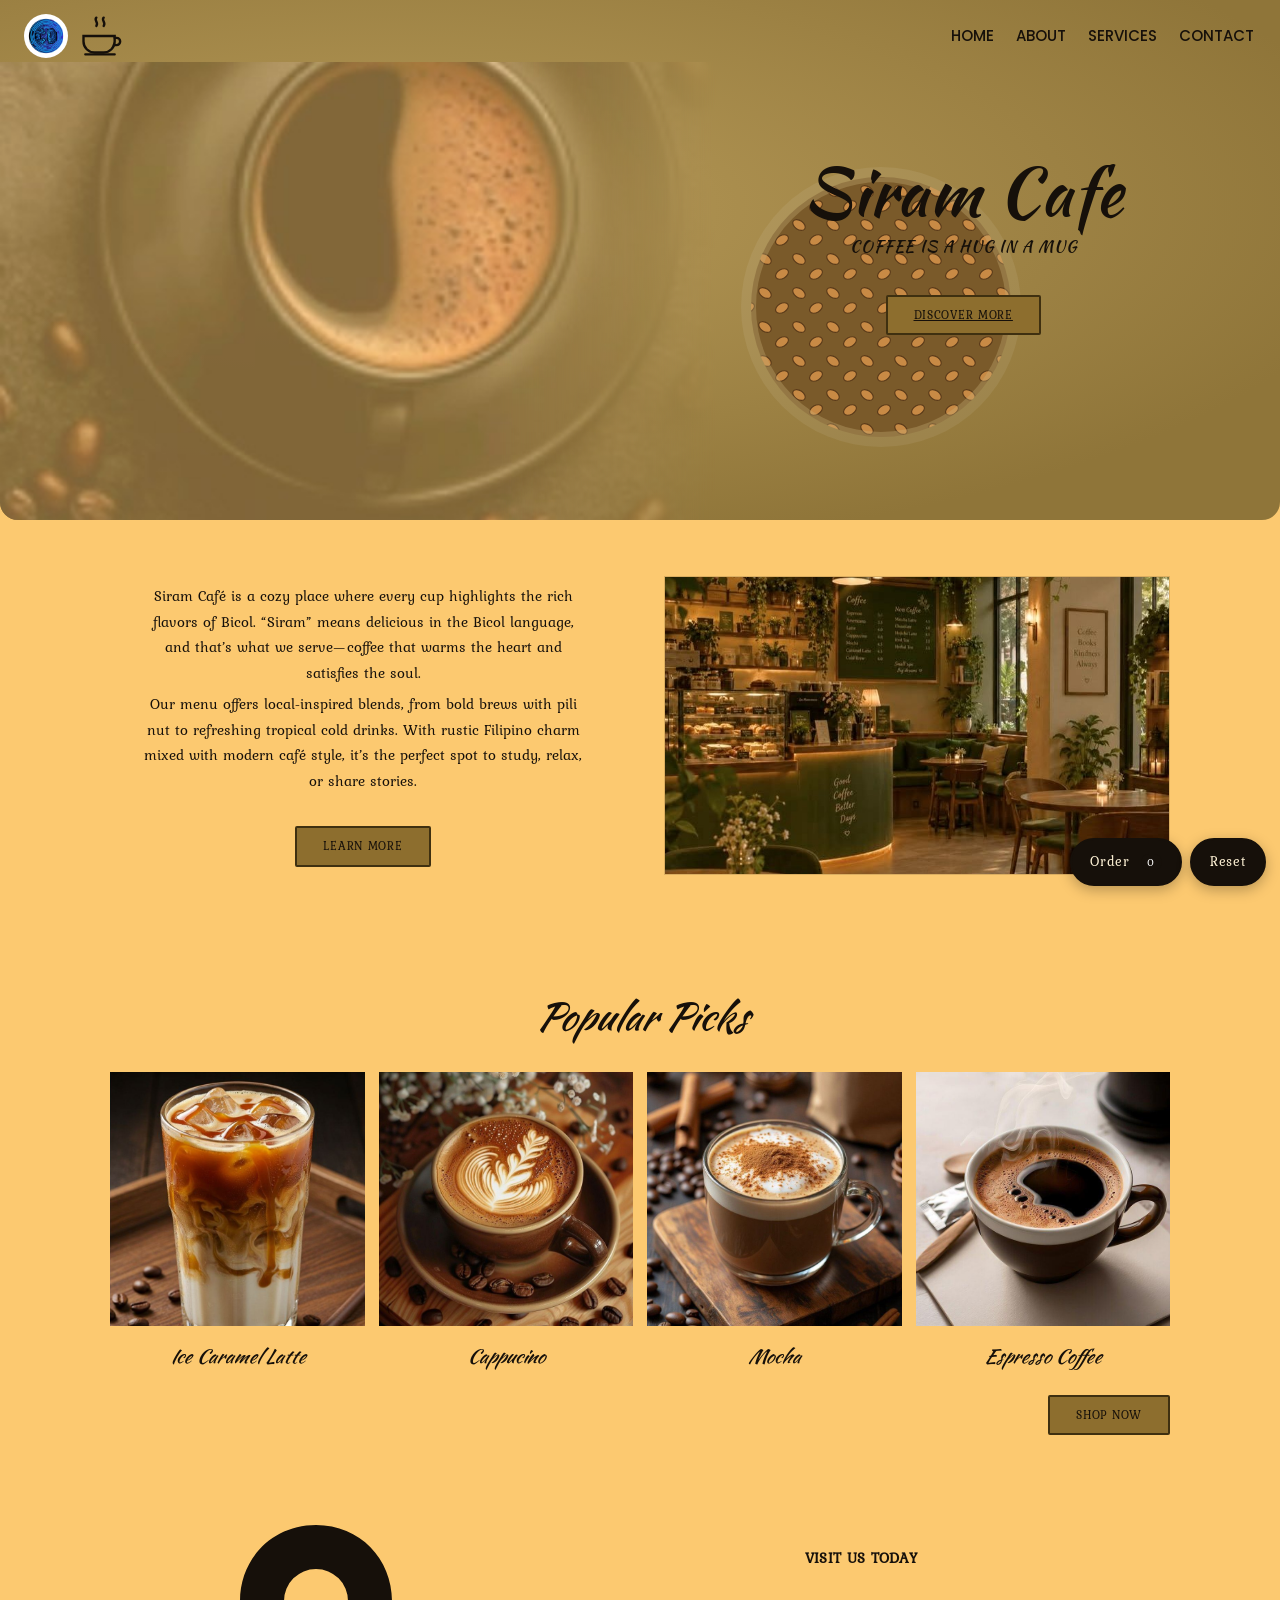
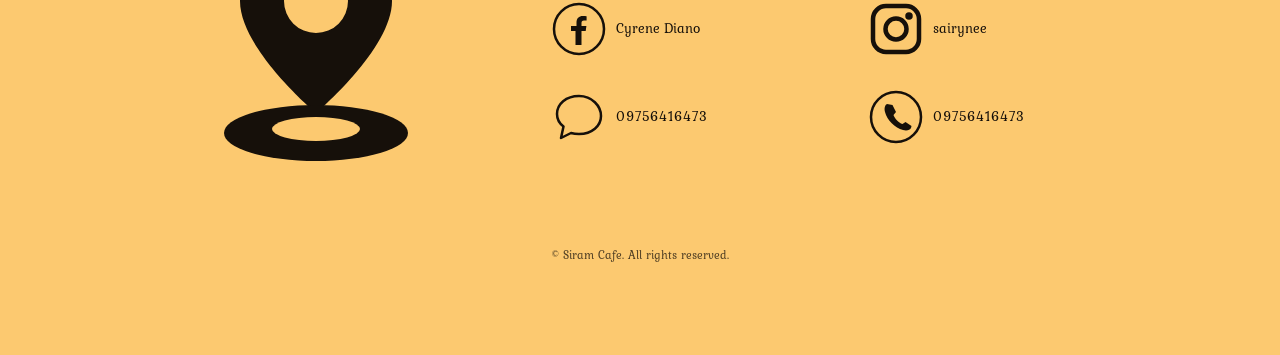
<file: index.html>
<!DOCTYPE html>
<html lang="en"><head><meta charset="utf-8"/>
<meta content="width=device-width, initial-scale=1, viewport-fit=cover" name="viewport"/>
<title>Siram Cafe</title>
<link href="https://fonts.googleapis.com/css2?family=Kaushan+Script&amp;family=Kurale&amp;family=Poppins:wght@500&amp;display=swap" rel="stylesheet"/>
<link href="style.css" rel="stylesheet"/></head><body>
<header class="hero" id="home">
<img alt="Cup of coffee" class="cup" data-img="cup" src="assets/image-01.jpg"/>
<div aria-hidden="true" class="bowl"></div>
<nav>
<div class="brand">
<img alt="Siram Cafe logo" data-img="logo" src="assets/image-02.jpg"/>
<svg aria-hidden="true" fill="none" stroke="#16100a" stroke-linecap="round" stroke-width="2.6" viewbox="0 0 48 48"><path d="M20 4c-3 3 3 5 0 9M28 4c-3 3 3 5 0 9"></path><path d="M6 24h34v6a12 12 0 0 1-12 12h-10A12 12 0 0 1 6 30z"></path><path d="M40 26h2a4 4 0 0 1 0 8h-3M8 44h32"></path></svg>
</div>
<div class="links"><a data-e="" href="#home">Home</a><a data-e="" href="#about">About</a><a data-e="" href="#services">Services</a><a data-e="" href="#contact">Contact</a></div>
</nav>
<div class="hero-text">
<h1 class="script" data-e="">Siram Cafe</h1>
<p class="script" data-e="">Coffee is a hug in a mug</p>
<a class="btn" data-e="" data-nav="" href="#about">Discover More</a>
</div>
</header>
<main class="wrap">
<section class="about" id="about">
<div class="txt">
<p data-e="">Siram Café is a cozy place where every cup highlights the rich flavors of Bicol. “Siram” means delicious in the Bicol language, and that’s what we serve—coffee that warms the heart and satisfies the soul.</p>
<p data-e="">Our menu offers local-inspired blends, from bold brews with pili nut to refreshing tropical cold drinks. With rustic Filipino charm mixed with modern café style, it’s the perfect spot to study, relax, or share stories.</p>
<button class="btn" data-e="" id="learn">Learn More</button>
</div>
<img alt="Inside Siram Cafe" data-img="cafe" src="assets/image-03.jpg"/>
</section>
<section class="picks" id="services">
<h2 class="script" data-e="">Popular Picks</h2>
<div class="grid">
<button class="card"><img alt="Iced caramel latte" data-img="d1" src="assets/image-04.jpg"/><span class="n script"><span data-e="">Ice Caramel Latte</span> <span class="price">₱<span data-e="">140</span></span></span></button>
<button class="card"><img alt="Cappuccino" data-img="d2" src="assets/image-05.jpg"/><span class="n script"><span data-e="">Cappucino</span> <span class="price">₱<span data-e="">120</span></span></span></button>
<button class="card"><img alt="Mocha" data-img="d3" src="assets/image-06.jpg"/><span class="n script"><span data-e="">Mocha</span> <span class="price">₱<span data-e="">130</span></span></span></button>
<button class="card"><img alt="Espresso coffee" data-img="d4" src="assets/image-07.jpg"/><span class="n script"><span data-e="">Espresso Coffee</span> <span class="price">₱<span data-e="">100</span></span></span></button>
</div>
<div class="shop"><button class="btn" data-e="" id="shop">Shop Now</button></div>
</section>
<section class="visit" id="contact">
<a aria-label="Open location in maps" data-link="" href="https://www.google.com/maps/search/?api=1&amp;query=Siram+Cafe" id="map" rel="noopener" target="_blank">
<svg class="pin" fill="currentColor" viewbox="0 0 100 120"><path d="M50 0C28 0 12 17 12 38c0 24 38 56 38 56S88 62 88 38C88 17 72 0 50 0zm0 54a16 16 0 1 1 0-32 16 16 0 0 1 0 32z" fill-rule="evenodd"></path><ellipse cx="50" cy="104" rx="46" ry="14"></ellipse><ellipse cx="50" cy="102" fill="#fcc970" rx="22" ry="6"></ellipse></svg>
</a>
<div class="right">
<h3 data-e="">Visit us today</h3>
<div class="contacts">
<a class="c" data-link="" href="https://facebook.com/" rel="noopener" target="_blank"><svg fill="none" stroke="#16100a" stroke-width="2.5" viewbox="0 0 54 54"><circle cx="27" cy="27" r="25"></circle><path d="M29.5 43V29h4.2l.7-5h-4.9v-3c0-1.4.5-2.4 2.500-2.400h2.600v-4.400c-.5 0-2-.2-3.800-.2-3.800 0-6.300 2.300-6.300 6.500V24H19v5h4.500v14z" fill="#16100a" stroke="none"></path></svg><span data-e="">Cyrene Diano</span></a>
<a class="c" data-link="" href="https://instagram.com/sairynee" rel="noopener" target="_blank"><svg fill="none" stroke="#16100a" stroke-width="4.500" viewbox="0 0 54 54"><rect height="46" rx="13" width="46" x="4" y="4"></rect><circle cx="27" cy="27" r="10.500"></circle><circle cx="40" cy="14" fill="#16100a" r="1.500"></circle></svg><span data-e="">sairynee</span></a>
<a class="c" data-link="" href="sms:09756416473"><svg fill="none" stroke="#16100a" stroke-linejoin="round" stroke-width="2.500" viewbox="0 0 54 54"><path d="M27 6C14 6 5 14 5 24c0 5 2.500 9.500 6.500 12.500L9 48l10-5c2.500.7 5.200 1 8 1 13 0 22-8 22-18S40 6 27 6z"></path></svg><span data-e="">09756416473</span></a>
<a class="c" data-link="" href="tel:09756416473"><svg viewbox="0 0 54 54"><circle cx="27" cy="27" fill="none" r="25" stroke="#16100a" stroke-width="2.500"></circle><path d="M18 14c-2 1-3 4-2 8 2 8 10 16 18 18 4 1 7 0 8-2l.500-2-6-4-3 2c-4-1-8-6-9-9l2.500-3-3.500-7z" fill="#16100a"></path></svg><span data-e="">09756416473</span></a>
</div>
</div>
</section>
</main>
<footer><span data-e="">© Siram Cafe. All rights reserved.</span></footer>
<div class="bar">
<button class="btn" id="cartBtn">Order <span class="badge" id="cnt">0</span></button>
<button class="btn" hidden="" id="resetBtn">Reset</button>
</div>
<div class="toast" id="toast" role="status"></div>
<input accept="image/*" hidden="" id="file" type="file"/>
<div class="ov" id="learnOv"><div aria-label="About Siram Cafe" aria-modal="true" class="box" role="dialog"><button aria-label="Close" class="x" data-close="">×</button>
<h4 class="script" data-e="">Our story</h4>
<p data-e="">Siram Café brings Bicol flavors into every cup. We roast and blend with local ingredients like pili nut, and pair them with tropical cold drinks you won’t find anywhere else.</p>
<p data-e=""><b>Open daily:</b> 8:00 AM – 9:00 PM. Walk-ins welcome, groups too.</p>
<button class="btn" id="toPicks">See popular picks</button></div></div>
<div class="ov" id="cartOv"><div aria-label="Your order" aria-modal="true" class="box" role="dialog"><button aria-label="Close" class="x" data-close="">×</button>
<h4 class="script">Your order</h4><div id="items"></div>
<div id="foot"><div class="tot"><span>Total</span><b id="total">₱0</b></div>
<input autocomplete="name" class="fld" id="nm" placeholder="Your name"/><input autocomplete="tel" class="fld" id="ph" inputmode="tel" placeholder="Phone number"/>
<button class="btn" id="place">Place order</button> <button class="btn" id="clear" style="background:none">Clear</button></div></div></div>
<script defer="" src="script.js"></script></body></html>
</file>
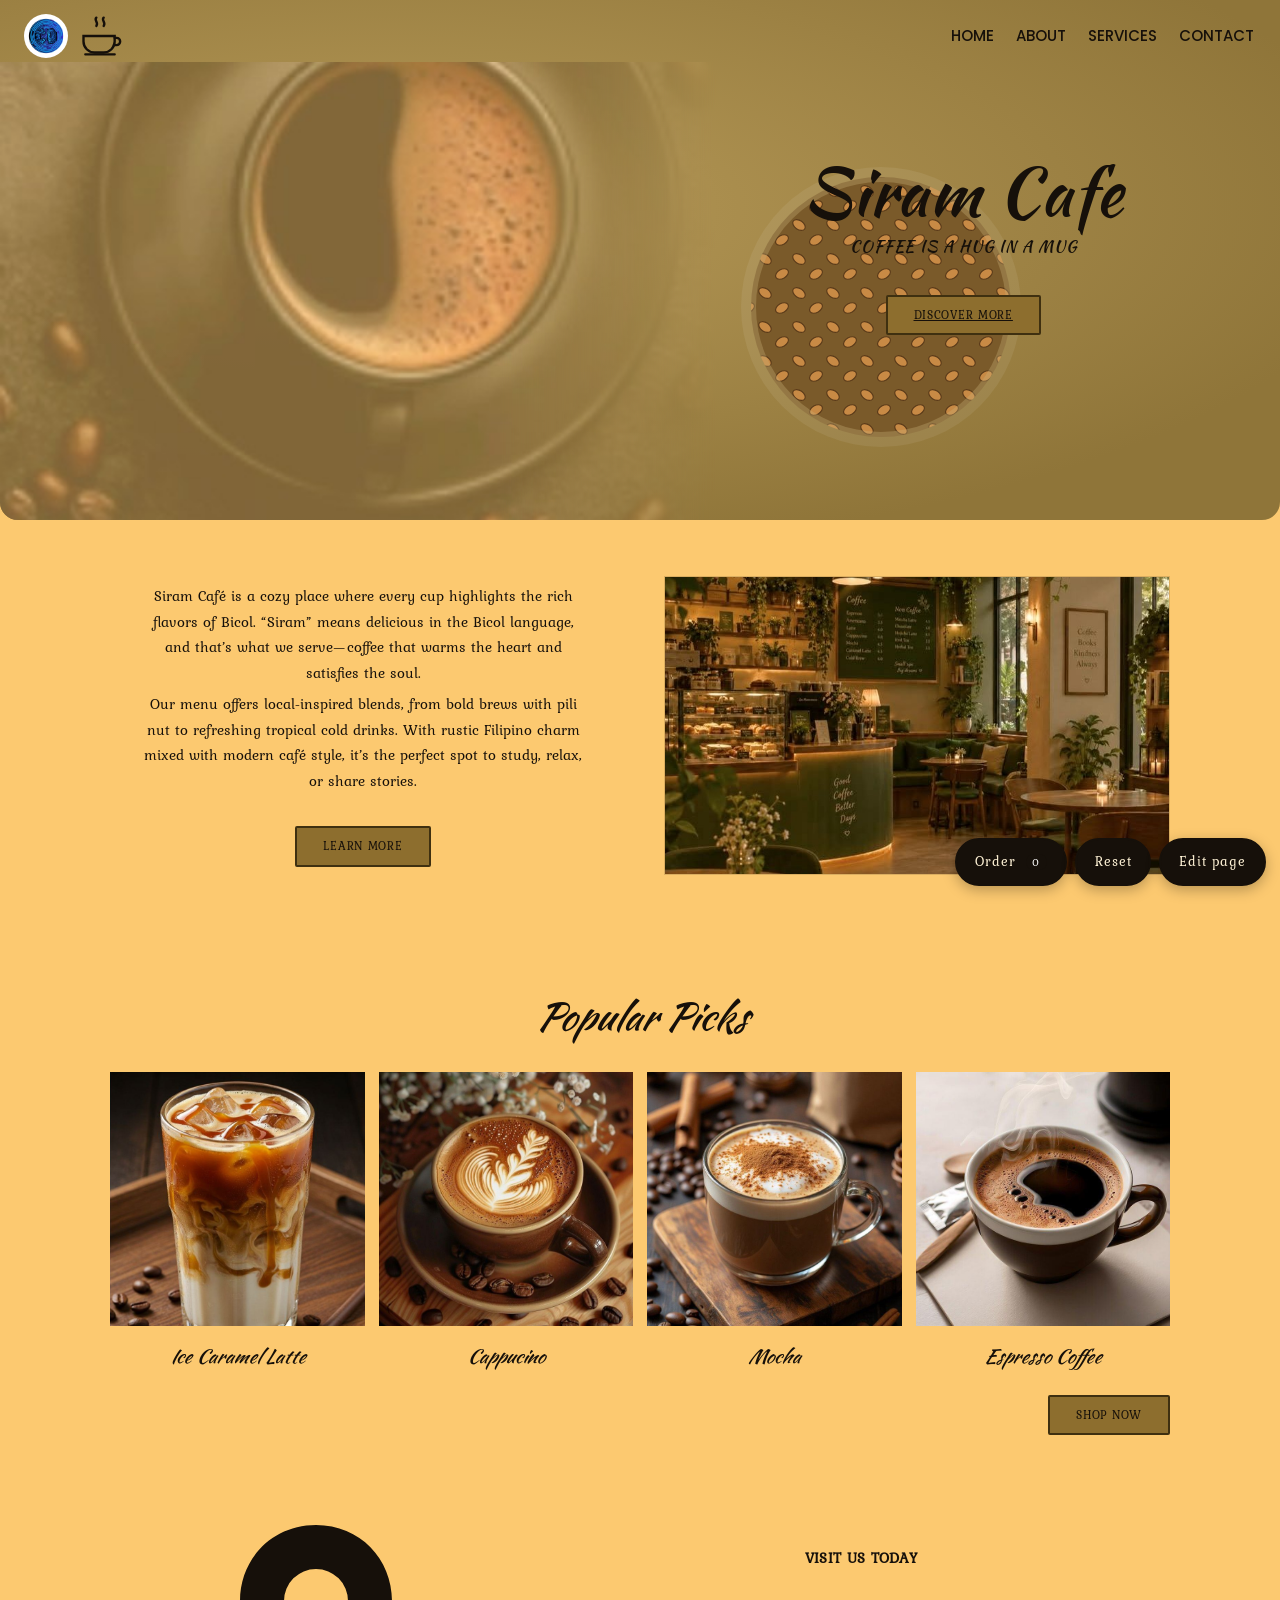
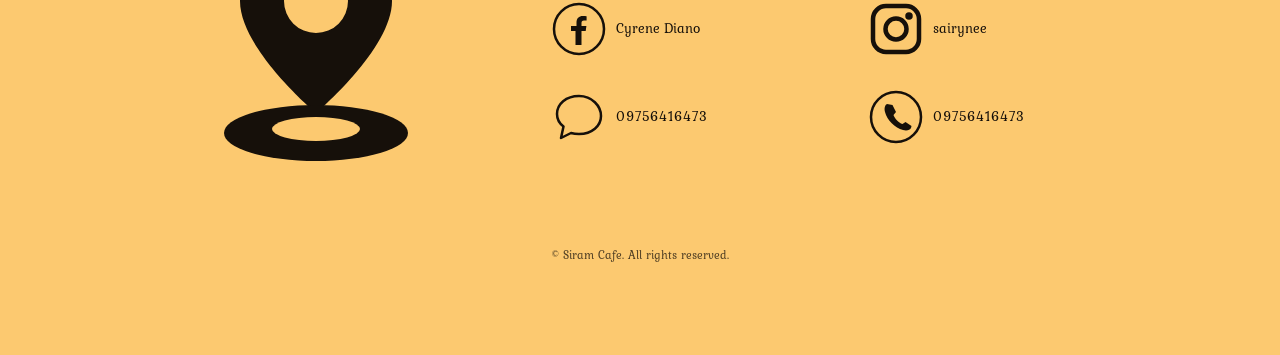
<file: DianoCyrene_FinalsProject_CC211/index.html>
<!DOCTYPE html>
<html lang="en"><head><meta charset="utf-8"/>
<meta content="width=device-width, initial-scale=1, viewport-fit=cover" name="viewport"/>
<title>Siram Cafe</title>
<link href="https://fonts.googleapis.com/css2?family=Kaushan+Script&amp;family=Kurale&amp;family=Poppins:wght@500&amp;display=swap" rel="stylesheet"/>
<link href="style.css" rel="stylesheet"/></head><body>
<header class="hero" id="home">
<img alt="Cup of coffee" class="cup" data-img="cup" src="assets/image-01.jpg"/>
<div aria-hidden="true" class="bowl"></div>
<nav>
<div class="brand">
<img alt="Siram Cafe logo" data-img="logo" src="assets/image-02.jpg"/>
<svg aria-hidden="true" fill="none" stroke="#16100a" stroke-linecap="round" stroke-width="2.6" viewbox="0 0 48 48"><path d="M20 4c-3 3 3 5 0 9M28 4c-3 3 3 5 0 9"></path><path d="M6 24h34v6a12 12 0 0 1-12 12h-10A12 12 0 0 1 6 30z"></path><path d="M40 26h2a4 4 0 0 1 0 8h-3M8 44h32"></path></svg>
</div>
<div class="links"><a data-e="" href="#home">Home</a><a data-e="" href="#about">About</a><a data-e="" href="#services">Services</a><a data-e="" href="#contact">Contact</a></div>
</nav>
<div class="hero-text">
<h1 class="script" data-e="">Siram Cafe</h1>
<p class="script" data-e="">Coffee is a hug in a mug</p>
<a class="btn" data-e="" data-nav="" href="#about">Discover More</a>
</div>
</header>
<main class="wrap">
<section class="about" id="about">
<div class="txt">
<p data-e="">Siram Café is a cozy place where every cup highlights the rich flavors of Bicol. “Siram” means delicious in the Bicol language, and that’s what we serve—coffee that warms the heart and satisfies the soul.</p>
<p data-e="">Our menu offers local-inspired blends, from bold brews with pili nut to refreshing tropical cold drinks. With rustic Filipino charm mixed with modern café style, it’s the perfect spot to study, relax, or share stories.</p>
<button class="btn" data-e="" id="learn">Learn More</button>
</div>
<img alt="Inside Siram Cafe" data-img="cafe" src="assets/image-03.jpg"/>
</section>
<section class="picks" id="services">
<h2 class="script" data-e="">Popular Picks</h2>
<div class="grid">
<button class="card"><img alt="Iced caramel latte" data-img="d1" src="assets/image-04.jpg"/><span class="n script"><span data-e="">Ice Caramel Latte</span> <span class="price">₱<span data-e="">140</span></span></span></button>
<button class="card"><img alt="Cappuccino" data-img="d2" src="assets/image-05.jpg"/><span class="n script"><span data-e="">Cappucino</span> <span class="price">₱<span data-e="">120</span></span></span></button>
<button class="card"><img alt="Mocha" data-img="d3" src="assets/image-06.jpg"/><span class="n script"><span data-e="">Mocha</span> <span class="price">₱<span data-e="">130</span></span></span></button>
<button class="card"><img alt="Espresso coffee" data-img="d4" src="assets/image-07.jpg"/><span class="n script"><span data-e="">Espresso Coffee</span> <span class="price">₱<span data-e="">100</span></span></span></button>
</div>
<div class="shop"><button class="btn" data-e="" id="shop">Shop Now</button></div>
</section>
<section class="visit" id="contact">
<a aria-label="Open location in maps" data-link="" href="https://www.google.com/maps/search/?api=1&amp;query=Siram+Cafe" id="map" rel="noopener" target="_blank">
<svg class="pin" fill="currentColor" viewbox="0 0 100 120"><path d="M50 0C28 0 12 17 12 38c0 24 38 56 38 56S88 62 88 38C88 17 72 0 50 0zm0 54a16 16 0 1 1 0-32 16 16 0 0 1 0 32z" fill-rule="evenodd"></path><ellipse cx="50" cy="104" rx="46" ry="14"></ellipse><ellipse cx="50" cy="102" fill="#fcc970" rx="22" ry="6"></ellipse></svg>
</a>
<div class="right">
<h3 data-e="">Visit us today</h3>
<div class="contacts">
<a class="c" data-link="" href="https://facebook.com/" rel="noopener" target="_blank"><svg fill="none" stroke="#16100a" stroke-width="2.5" viewbox="0 0 54 54"><circle cx="27" cy="27" r="25"></circle><path d="M29.5 43V29h4.2l.7-5h-4.9v-3c0-1.4.5-2.4 2.500-2.400h2.600v-4.400c-.5 0-2-.2-3.800-.2-3.800 0-6.300 2.300-6.300 6.500V24H19v5h4.500v14z" fill="#16100a" stroke="none"></path></svg><span data-e="">Cyrene Diano</span></a>
<a class="c" data-link="" href="https://instagram.com/sairynee" rel="noopener" target="_blank"><svg fill="none" stroke="#16100a" stroke-width="4.500" viewbox="0 0 54 54"><rect height="46" rx="13" width="46" x="4" y="4"></rect><circle cx="27" cy="27" r="10.500"></circle><circle cx="40" cy="14" fill="#16100a" r="1.500"></circle></svg><span data-e="">sairynee</span></a>
<a class="c" data-link="" href="sms:09756416473"><svg fill="none" stroke="#16100a" stroke-linejoin="round" stroke-width="2.500" viewbox="0 0 54 54"><path d="M27 6C14 6 5 14 5 24c0 5 2.500 9.500 6.500 12.500L9 48l10-5c2.500.7 5.200 1 8 1 13 0 22-8 22-18S40 6 27 6z"></path></svg><span data-e="">09756416473</span></a>
<a class="c" data-link="" href="tel:09756416473"><svg viewbox="0 0 54 54"><circle cx="27" cy="27" fill="none" r="25" stroke="#16100a" stroke-width="2.500"></circle><path d="M18 14c-2 1-3 4-2 8 2 8 10 16 18 18 4 1 7 0 8-2l.500-2-6-4-3 2c-4-1-8-6-9-9l2.500-3-3.500-7z" fill="#16100a"></path></svg><span data-e="">09756416473</span></a>
</div>
</div>
</section>
</main>
<footer><span data-e="">© Siram Cafe. All rights reserved.</span></footer>
<div class="bar">
<button class="btn" id="cartBtn">Order <span class="badge" id="cnt">0</span></button>
<button class="btn" hidden="" id="resetBtn">Reset</button>
<button class="btn" id="editBtn">Edit page</button>
</div>
<div class="toast" id="toast" role="status"></div>
<input accept="image/*" hidden="" id="file" type="file"/>
<div class="ov" id="learnOv"><div aria-label="About Siram Cafe" aria-modal="true" class="box" role="dialog"><button aria-label="Close" class="x" data-close="">×</button>
<h4 class="script" data-e="">Our story</h4>
<p data-e="">Siram Café brings Bicol flavors into every cup. We roast and blend with local ingredients like pili nut, and pair them with tropical cold drinks you won’t find anywhere else.</p>
<p data-e=""><b>Open daily:</b> 8:00 AM – 9:00 PM. Walk-ins welcome, groups too.</p>
<button class="btn" id="toPicks">See popular picks</button></div></div>
<div class="ov" id="cartOv"><div aria-label="Your order" aria-modal="true" class="box" role="dialog"><button aria-label="Close" class="x" data-close="">×</button>
<h4 class="script">Your order</h4><div id="items"></div>
<div id="foot"><div class="tot"><span>Total</span><b id="total">₱0</b></div>
<input autocomplete="name" class="fld" id="nm" placeholder="Your name"/><input autocomplete="tel" class="fld" id="ph" inputmode="tel" placeholder="Phone number"/>
<button class="btn" id="place">Place order</button> <button class="btn" id="clear" style="background:none">Clear</button></div></div></div>
<script defer="" src="script.js"></script></body></html>
</file>
<file: style.css>
:root{--bg:#fcc970;--ink:#16100a;--btn:#8d6e2e;--btn-line:#3f3010;--gold:#a78b4c;color-scheme:light}
@media (prefers-color-scheme:dark){:root{--bg:#fcc970;--ink:#16100a}}
*{box-sizing:border-box}
html{scroll-behavior:smooth;scroll-padding-top:0}
:root{padding-top:env(safe-area-inset-top,0px);padding-bottom:env(safe-area-inset-bottom,0px)}
body{margin:0;background:var(--bg);color:var(--ink);font-family:'Kurale',Georgia,serif;line-height:1.7}
.script{font-family:'Kaushan Script','Brush Script MT',cursive;font-weight:400}
.wrap{max-width:1100px;margin:0 auto;padding:0 20px}
.hero{position:relative;min-height:clamp(300px,46vw,520px);background:radial-gradient(ellipse at 30% 40%,#b79a58,#8f7539 80%);border-radius:0 0 18px 18px;overflow:hidden}
.hero .cup{position:absolute;left:0;bottom:0;height:88%;width:56%;object-fit:cover;object-position:left center;-webkit-mask-image:linear-gradient(90deg,#000 70%,transparent);mask-image:linear-gradient(90deg,#000 70%,transparent);opacity:.95}
.bowl{position:absolute;right:21%;top:34%;width:clamp(120px,24vw,260px);aspect-ratio:1;border-radius:50%;border:5px solid #c9b27a55;background:#7a5a2a url("data:image/svg+xml,%3Csvg xmlns='http://www.w3.org/2000/svg' width='34' height='34'%3E%3Cg fill='%23c88a45' stroke='%235a3a18' stroke-width='1.2'%3E%3Cellipse cx='9' cy='9' rx='7' ry='4.5' transform='rotate(35 9 9)'/%3E%3Cellipse cx='26' cy='24' rx='7' ry='4.5' transform='rotate(-30 26 24)'/%3E%3C/g%3E%3C/svg%3E");box-shadow:0 0 0 10px #ffffff12}
nav{position:relative;z-index:3;display:flex;align-items:center;gap:12px;padding:calc(14px + env(safe-area-inset-top,0px)) 24px 0}
.brand{display:flex;align-items:center;gap:10px;margin-right:auto}
.brand img{width:44px;height:44px;border-radius:50%;object-fit:cover;cursor:pointer}
.brand svg{width:44px;height:44px}
nav .links{display:flex;gap:18px}
nav a{font:500 clamp(12px,1.5vw,15px)/1 'Poppins',Arial,sans-serif;color:var(--ink);text-decoration:none;text-transform:uppercase;padding:6px 2px;border-bottom:2px solid transparent}
nav a:hover,nav a:focus-visible{border-color:var(--ink);outline:none}
.hero-text{position:absolute;z-index:2;right:6%;top:30%;width:min(46%,480px);text-align:center}
.hero-text h1{margin:0;font-size:clamp(34px,6vw,68px);line-height:1.05;letter-spacing:.01em}
.hero-text p{margin:6px 0 clamp(14px,3vw,34px);font-size:clamp(11px,1.5vw,16px);letter-spacing:.06em;text-transform:uppercase}
.btn{display:inline-block;background:var(--btn);color:var(--ink);border:2px solid var(--btn-line);padding:8px 26px;font:inherit;font-size:12px;letter-spacing:.06em;text-transform:uppercase;cursor:pointer;border-radius:2px;transition:background .15s,transform .15s}
.btn:hover{background:#a3822f}.btn:active{transform:translateY(1px)}
.btn:focus-visible,.card:focus-visible,a:focus-visible,button:focus-visible{outline:3px solid var(--ink);outline-offset:3px}
.about{display:grid;grid-template-columns:1fr 1fr;gap:clamp(20px,4vw,48px);align-items:center;padding:56px 0 40px}
.about .txt{text-align:center;font-size:clamp(13px,1.4vw,15px);max-width:44ch;margin:0 auto}
.about .txt p{margin:0 0 .4em}
.about img{width:100%;height:auto;display:block;border:1px solid #0002;cursor:default}
.about .btn{margin-top:26px}
.picks{padding:70px 0 20px;text-align:center}
.picks h2{margin:0 0 22px;font-size:clamp(26px,3.4vw,38px);font-style:italic}
.grid{display:grid;grid-template-columns:repeat(4,1fr);gap:14px}
.card{background:none;border:0;padding:0;font:inherit;color:inherit;cursor:pointer;text-align:center}
.card img{width:100%;aspect-ratio:1;object-fit:cover;display:block;transition:transform .2s}
.card:hover img{transform:scale(1.03)}
.card .n{display:block;margin-top:14px;font-size:clamp(15px,1.7vw,19px);font-style:italic}
.price{display:none;font-size:13px}.edit .price{display:inline}
.shop{text-align:right;margin-top:22px}
.visit{padding:70px 0 80px;display:grid;grid-template-columns:1fr 1.5fr;gap:30px;align-items:center}
.visit h3{margin:0 0 30px;font-size:15px;letter-spacing:.02em;text-transform:uppercase}
.pin{display:block;width:min(200px,70%);margin:0 auto;color:var(--ink)}
.contacts{display:grid;grid-template-columns:1fr 1fr;gap:34px 16px;align-items:center}
.c{display:flex;align-items:center;gap:10px;color:var(--ink);text-decoration:none;font-size:14px;word-break:break-word}
.c svg{width:54px;height:54px;flex:none}
.c:hover span{text-decoration:underline}
.visit .right{text-align:center}.visit .contacts{text-align:left}
footer{text-align:center;font-size:12px;padding:0 0 90px;opacity:.75}
/* modal + cart */
.ov{position:fixed;inset:0;background:#000a;display:none;align-items:center;justify-content:center;z-index:50;padding:20px}
.ov.on{display:flex}
.box{background:#fff4dc;border:2px solid var(--btn-line);max-width:480px;width:100%;max-height:85vh;overflow:auto;padding:24px;position:relative;box-shadow:0 10px 40px #0006;animation:pop .18s ease-out}
@keyframes pop{from{transform:scale(.96);opacity:0}}
.box h4{margin:0 0 12px;font-size:26px}
.x{position:absolute;right:10px;top:8px;background:none;border:0;font-size:28px;cursor:pointer;color:var(--ink);line-height:1}
.row{display:flex;align-items:center;gap:10px;padding:8px 0;border-bottom:1px dashed #0003}
.row .nm{flex:1}
.row button{width:28px;height:28px;border:1.5px solid var(--btn-line);background:var(--bg);cursor:pointer;font-size:16px;border-radius:50%;line-height:1}
.tot{display:flex;justify-content:space-between;font-size:18px;margin:14px 0}
.empty{opacity:.7;text-align:center;padding:16px 0}
.fld{width:100%;padding:9px;border:1.5px solid var(--btn-line);background:#fff;font:inherit;margin-bottom:10px}
.badge{background:var(--ink);color:#fff;border-radius:10px;font-size:11px;padding:0 6px;margin-left:6px}
/* edit */
.bar{position:fixed;right:14px;bottom:calc(14px + env(safe-area-inset-bottom,0px));z-index:40;display:flex;gap:8px;flex-wrap:wrap;justify-content:flex-end}
.bar .btn{background:var(--ink);color:#fff3d6;border-color:var(--ink);text-transform:none;font-size:14px;padding:10px 18px;border-radius:999px;box-shadow:0 4px 14px #0004}
.bar .btn:hover{background:#3a2a14}
.edit [data-e]{outline:1.5px dashed #16100a88;outline-offset:3px;cursor:text}
.edit [data-e]:focus{outline:2px solid var(--ink);background:#ffffff40}
.edit img[data-img]{outline:2px dashed #16100a99;outline-offset:-2px;cursor:pointer}
.toast{position:fixed;left:50%;bottom:80px;transform:translateX(-50%);background:var(--ink);color:#fff3d6;padding:10px 18px;border-radius:999px;font-size:14px;z-index:60;opacity:0;pointer-events:none;transition:opacity .2s}
.toast.on{opacity:1}
@media (max-width:720px){
 nav{flex-wrap:wrap;padding:calc(10px + env(safe-area-inset-top,0px)) 14px 0}nav .links{gap:12px;width:100%;order:3;justify-content:flex-end}
 .hero-text{right:4%;width:52%;top:34%}.bowl{display:none}.hero .cup{width:60%}
 .about{grid-template-columns:1fr;padding-top:36px}.grid{grid-template-columns:repeat(2,1fr)}
 .visit{grid-template-columns:1fr}.contacts{grid-template-columns:1fr}.c svg{width:44px;height:44px}
}
@media (prefers-reduced-motion:reduce){*{animation:none!important;transition:none!important;scroll-behavior:auto!important}}
</file>
<file: DianoCyrene_FinalsProject_CC211/style.css>
:root{--bg:#fcc970;--ink:#16100a;--btn:#8d6e2e;--btn-line:#3f3010;--gold:#a78b4c;color-scheme:light}
@media (prefers-color-scheme:dark){:root{--bg:#fcc970;--ink:#16100a}}
*{box-sizing:border-box}
html{scroll-behavior:smooth;scroll-padding-top:0}
:root{padding-top:env(safe-area-inset-top,0px);padding-bottom:env(safe-area-inset-bottom,0px)}
body{margin:0;background:var(--bg);color:var(--ink);font-family:'Kurale',Georgia,serif;line-height:1.7}
.script{font-family:'Kaushan Script','Brush Script MT',cursive;font-weight:400}
.wrap{max-width:1100px;margin:0 auto;padding:0 20px}
.hero{position:relative;min-height:clamp(300px,46vw,520px);background:radial-gradient(ellipse at 30% 40%,#b79a58,#8f7539 80%);border-radius:0 0 18px 18px;overflow:hidden}
.hero .cup{position:absolute;left:0;bottom:0;height:88%;width:56%;object-fit:cover;object-position:left center;-webkit-mask-image:linear-gradient(90deg,#000 70%,transparent);mask-image:linear-gradient(90deg,#000 70%,transparent);opacity:.95}
.bowl{position:absolute;right:21%;top:34%;width:clamp(120px,24vw,260px);aspect-ratio:1;border-radius:50%;border:5px solid #c9b27a55;background:#7a5a2a url("data:image/svg+xml,%3Csvg xmlns='http://www.w3.org/2000/svg' width='34' height='34'%3E%3Cg fill='%23c88a45' stroke='%235a3a18' stroke-width='1.2'%3E%3Cellipse cx='9' cy='9' rx='7' ry='4.5' transform='rotate(35 9 9)'/%3E%3Cellipse cx='26' cy='24' rx='7' ry='4.5' transform='rotate(-30 26 24)'/%3E%3C/g%3E%3C/svg%3E");box-shadow:0 0 0 10px #ffffff12}
nav{position:relative;z-index:3;display:flex;align-items:center;gap:12px;padding:calc(14px + env(safe-area-inset-top,0px)) 24px 0}
.brand{display:flex;align-items:center;gap:10px;margin-right:auto}
.brand img{width:44px;height:44px;border-radius:50%;object-fit:cover;cursor:pointer}
.brand svg{width:44px;height:44px}
nav .links{display:flex;gap:18px}
nav a{font:500 clamp(12px,1.5vw,15px)/1 'Poppins',Arial,sans-serif;color:var(--ink);text-decoration:none;text-transform:uppercase;padding:6px 2px;border-bottom:2px solid transparent}
nav a:hover,nav a:focus-visible{border-color:var(--ink);outline:none}
.hero-text{position:absolute;z-index:2;right:6%;top:30%;width:min(46%,480px);text-align:center}
.hero-text h1{margin:0;font-size:clamp(34px,6vw,68px);line-height:1.05;letter-spacing:.01em}
.hero-text p{margin:6px 0 clamp(14px,3vw,34px);font-size:clamp(11px,1.5vw,16px);letter-spacing:.06em;text-transform:uppercase}
.btn{display:inline-block;background:var(--btn);color:var(--ink);border:2px solid var(--btn-line);padding:8px 26px;font:inherit;font-size:12px;letter-spacing:.06em;text-transform:uppercase;cursor:pointer;border-radius:2px;transition:background .15s,transform .15s}
.btn:hover{background:#a3822f}.btn:active{transform:translateY(1px)}
.btn:focus-visible,.card:focus-visible,a:focus-visible,button:focus-visible{outline:3px solid var(--ink);outline-offset:3px}
.about{display:grid;grid-template-columns:1fr 1fr;gap:clamp(20px,4vw,48px);align-items:center;padding:56px 0 40px}
.about .txt{text-align:center;font-size:clamp(13px,1.4vw,15px);max-width:44ch;margin:0 auto}
.about .txt p{margin:0 0 .4em}
.about img{width:100%;height:auto;display:block;border:1px solid #0002;cursor:default}
.about .btn{margin-top:26px}
.picks{padding:70px 0 20px;text-align:center}
.picks h2{margin:0 0 22px;font-size:clamp(26px,3.4vw,38px);font-style:italic}
.grid{display:grid;grid-template-columns:repeat(4,1fr);gap:14px}
.card{background:none;border:0;padding:0;font:inherit;color:inherit;cursor:pointer;text-align:center}
.card img{width:100%;aspect-ratio:1;object-fit:cover;display:block;transition:transform .2s}
.card:hover img{transform:scale(1.03)}
.card .n{display:block;margin-top:14px;font-size:clamp(15px,1.7vw,19px);font-style:italic}
.price{display:none;font-size:13px}.edit .price{display:inline}
.shop{text-align:right;margin-top:22px}
.visit{padding:70px 0 80px;display:grid;grid-template-columns:1fr 1.5fr;gap:30px;align-items:center}
.visit h3{margin:0 0 30px;font-size:15px;letter-spacing:.02em;text-transform:uppercase}
.pin{display:block;width:min(200px,70%);margin:0 auto;color:var(--ink)}
.contacts{display:grid;grid-template-columns:1fr 1fr;gap:34px 16px;align-items:center}
.c{display:flex;align-items:center;gap:10px;color:var(--ink);text-decoration:none;font-size:14px;word-break:break-word}
.c svg{width:54px;height:54px;flex:none}
.c:hover span{text-decoration:underline}
.visit .right{text-align:center}.visit .contacts{text-align:left}
footer{text-align:center;font-size:12px;padding:0 0 90px;opacity:.75}
/* modal + cart */
.ov{position:fixed;inset:0;background:#000a;display:none;align-items:center;justify-content:center;z-index:50;padding:20px}
.ov.on{display:flex}
.box{background:#fff4dc;border:2px solid var(--btn-line);max-width:480px;width:100%;max-height:85vh;overflow:auto;padding:24px;position:relative;box-shadow:0 10px 40px #0006;animation:pop .18s ease-out}
@keyframes pop{from{transform:scale(.96);opacity:0}}
.box h4{margin:0 0 12px;font-size:26px}
.x{position:absolute;right:10px;top:8px;background:none;border:0;font-size:28px;cursor:pointer;color:var(--ink);line-height:1}
.row{display:flex;align-items:center;gap:10px;padding:8px 0;border-bottom:1px dashed #0003}
.row .nm{flex:1}
.row button{width:28px;height:28px;border:1.5px solid var(--btn-line);background:var(--bg);cursor:pointer;font-size:16px;border-radius:50%;line-height:1}
.tot{display:flex;justify-content:space-between;font-size:18px;margin:14px 0}
.empty{opacity:.7;text-align:center;padding:16px 0}
.fld{width:100%;padding:9px;border:1.5px solid var(--btn-line);background:#fff;font:inherit;margin-bottom:10px}
.badge{background:var(--ink);color:#fff;border-radius:10px;font-size:11px;padding:0 6px;margin-left:6px}
/* edit */
.bar{position:fixed;right:14px;bottom:calc(14px + env(safe-area-inset-bottom,0px));z-index:40;display:flex;gap:8px;flex-wrap:wrap;justify-content:flex-end}
.bar .btn{background:var(--ink);color:#fff3d6;border-color:var(--ink);text-transform:none;font-size:14px;padding:10px 18px;border-radius:999px;box-shadow:0 4px 14px #0004}
.bar .btn:hover{background:#3a2a14}
.edit [data-e]{outline:1.5px dashed #16100a88;outline-offset:3px;cursor:text}
.edit [data-e]:focus{outline:2px solid var(--ink);background:#ffffff40}
.edit img[data-img]{outline:2px dashed #16100a99;outline-offset:-2px;cursor:pointer}
.toast{position:fixed;left:50%;bottom:80px;transform:translateX(-50%);background:var(--ink);color:#fff3d6;padding:10px 18px;border-radius:999px;font-size:14px;z-index:60;opacity:0;pointer-events:none;transition:opacity .2s}
.toast.on{opacity:1}
@media (max-width:720px){
 nav{flex-wrap:wrap;padding:calc(10px + env(safe-area-inset-top,0px)) 14px 0}nav .links{gap:12px;width:100%;order:3;justify-content:flex-end}
 .hero-text{right:4%;width:52%;top:34%}.bowl{display:none}.hero .cup{width:60%}
 .about{grid-template-columns:1fr;padding-top:36px}.grid{grid-template-columns:repeat(2,1fr)}
 .visit{grid-template-columns:1fr}.contacts{grid-template-columns:1fr}.c svg{width:44px;height:44px}
}
@media (prefers-reduced-motion:reduce){*{animation:none!important;transition:none!important;scroll-behavior:auto!important}}
</file>
